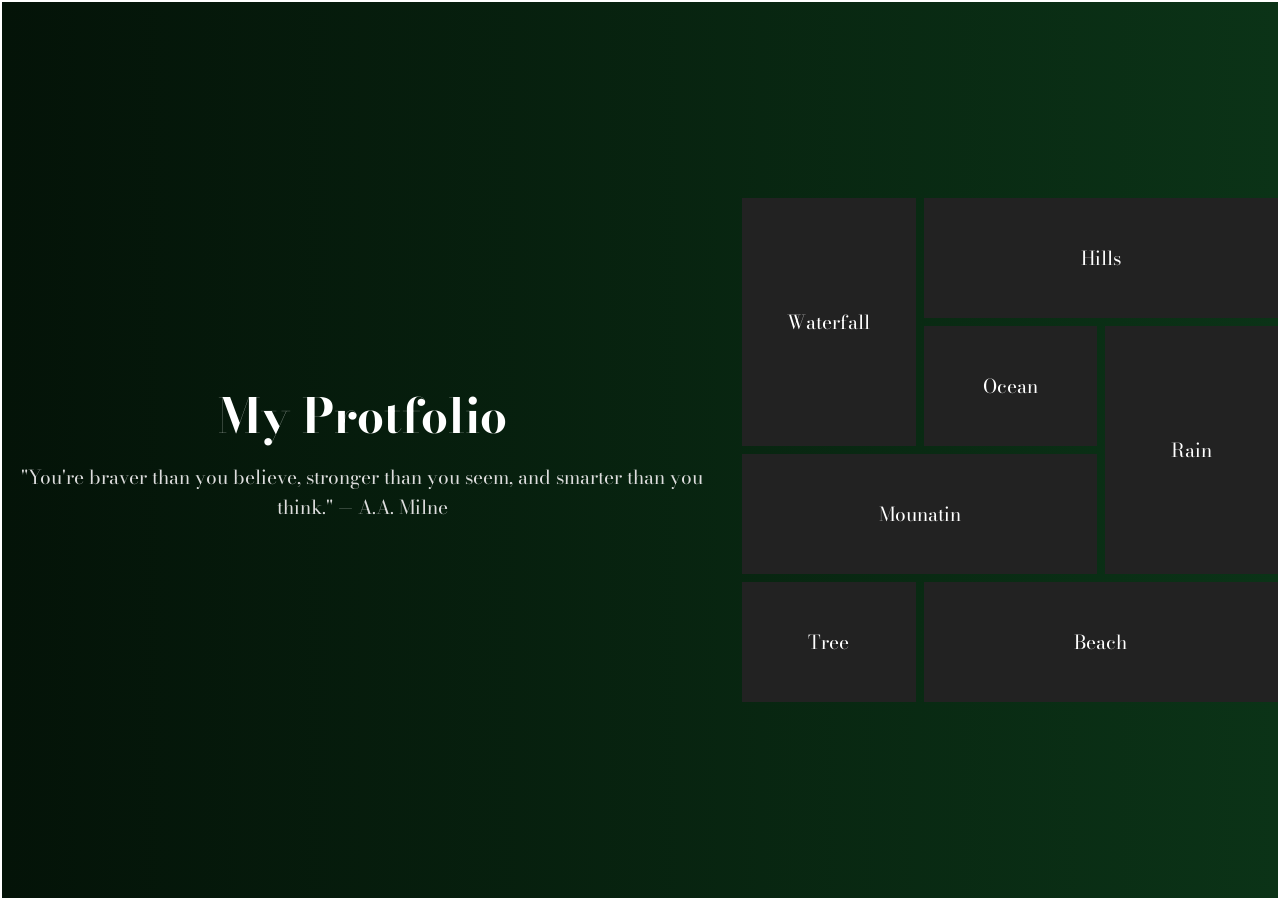
<file: grid-practice/index.html>
<!DOCTYPE html>
<html lang="en">
<head>
    <meta charset="UTF-8">
    <meta name="viewport" content="width=device-width, initial-scale=1.0">
    <title>Protfolio</title>
    <link rel="stylesheet" href="style.css">
</head>
<body>
    <div class="container">
       <div class="text-left">
      <h2 class="heading">My Protfolio </h2>

      <p class="subheading">"You're braver than you believe, stronger than you seem, and smarter than you think." — A.A. Milne</p>
    
       </div> 
       <div class="gellery">
        <div class="box  row-2" style="background-image: url(https://images.unsplash.com/photo-1433086966358-54859d0ed716?q=80&w=687&auto=format&fit=crop&ixlib=rb-4.1.0&ixid=M3wxMjA3fDB8MHxwaG90by1wYWdlfHx8fGVufDB8fHx8fA%3D%3D);">Waterfall</div>
        <div class="box col-2 " style="background-image: url(https://images.unsplash.com/photo-1515085014016-7ddbcc53a348?q=80&w=1470&auto=format&fit=crop&ixlib=rb-4.1.0&ixid=M3wxMjA3fDB8MHxwaG90by1wYWdlfHx8fGVufDB8fHx8fA%3D%3D);">Hills</div>
        <div class="box" style="background-image: url(https://images.unsplash.com/photo-1439405326854-014607f694d7?q=80&w=1470&auto=format&fit=crop&ixlib=rb-4.1.0&ixid=M3wxMjA3fDB8MHxwaG90by1wYWdlfHx8fGVufDB8fHx8fA%3D%3D);">Ocean</div>
        <div class="box row-2" style="background-image: url(https://images.unsplash.com/photo-1518173946687-a4c8892bbd9f?q=80&w=687&auto=format&fit=crop&ixlib=rb-4.1.0&ixid=M3wxMjA3fDB8MHxwaG90by1wYWdlfHx8fGVufDB8fHx8fA%3D%3D);">Rain</div>
        <div class="box col-2" style="background-image: url(https://images.unsplash.com/photo-1464822759023-fed622ff2c3b?q=80&w=1470&auto=format&fit=crop&ixlib=rb-4.1.0&ixid=M3wxMjA3fDB8MHxwaG90by1wYWdlfHx8fGVufDB8fHx8fA%3D%3D);">Mounatin</div>
        <div class="box" style="background-image: url(https://images.unsplash.com/photo-1503785640985-f62e3aeee448?q=80&w=1474&auto=format&fit=crop&ixlib=rb-4.1.0&ixid=M3wxMjA3fDB8MHxwaG90by1wYWdlfHx8fGVufDB8fHx8fA%3D%3D);">Tree</div>
        <div class="box col-2" style="background-image: url(https://images.unsplash.com/photo-1471922694854-ff1b63b20054?q=80&w=1472&auto=format&fit=crop&ixlib=rb-4.1.0&ixid=M3wxMjA3fDB8MHxwaG90by1wYWdlfHx8fGVufDB8fHx8fA%3D%3D);">Beach</div>
       </div>
    </div>
</body>
</html>
</file>
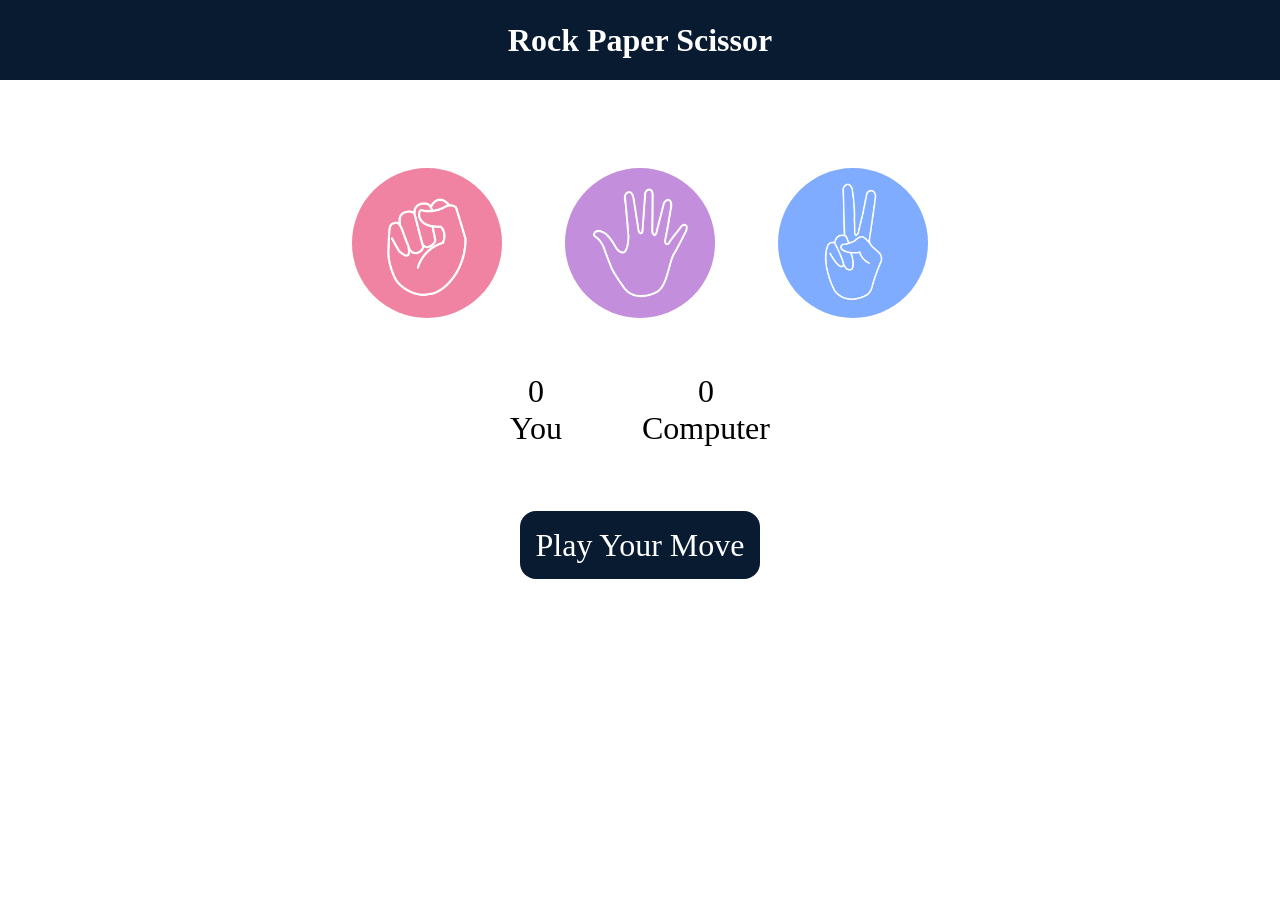
<file: java/mini-game/index.html>
<!DOCTYPE html>
<html lang="en">
<head>
    <meta charset="UTF-8">
    <meta name="viewport" content="width=device-width, initial-scale=1.0">
    <title>Stone Paper Scissor</title>
    <link rel="icon" type="image/png" href="./asset/asset 42.png">
    <link rel="stylesheet" href="style.css">
</head>
<body>
    <h1>Rock Paper Scissor</h1>
<div class="choices">
    <div class="choice" id="rock">
        <img src="./asset/rock.png" alt="Rock">
    </div>

    <div class="choice" id="paper">
        <img src="./asset/paper.png" alt="Paper">
    </div>

    <div class="choice" id="scissors">
        <img src="./asset/scissors.png" alt="Scissors">
    </div>
</div>

<div class="score-boaed">
    <div class="score">
        <p id="User-score">0</p>
        <p>You</p>
    </div>
    <div class="score">
         <p id="Comp-score">0</p>
         <p>Computer</p>
    </div>
</div>
    <div class="msg-container">
        <p id="msg">Play Your Move</p>
    </div>

    <script src="script.js"></script>
</body>
</html>
</file>
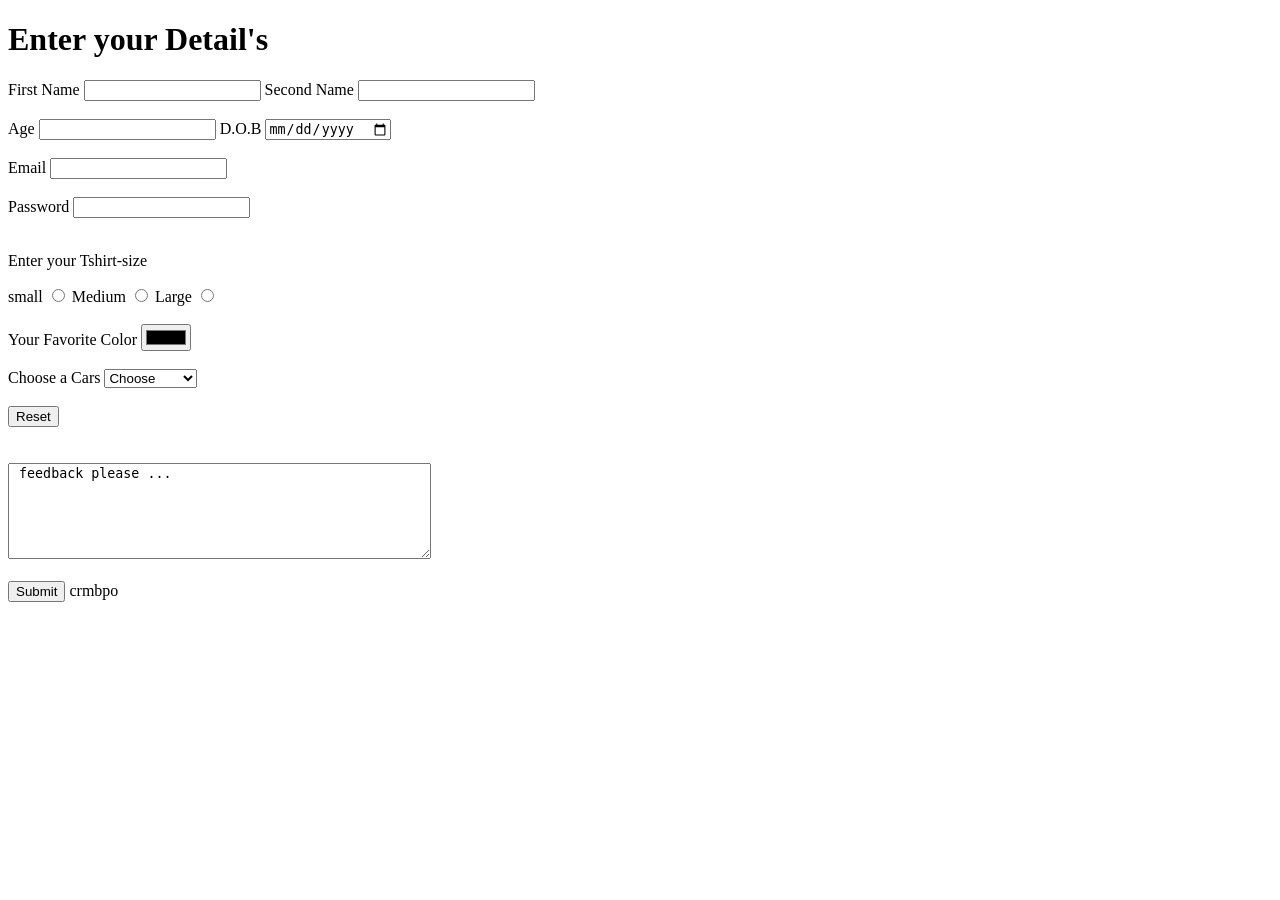
<file: practice-folder/fourlevel.html>
<!DOCTYPE html>
<html lang="en">

<head>
    <meta charset="UTF-8">
    <meta name="viewport" content="width=device-width, initial-scale=1.0">
    <title>Document</title>
</head>
<header>
    <h1>Enter your Detail's</h1>
    <form action="">

        <label for="first Name">First Name</label>
        <input id="first Name" type="text">
        <label for="Second Name">Second Name</label>
        <input id="second Name" type="text">

        <br><br>

        <label for="age">Age</label>
        <input id="age" type="number">
        <lable for="D.O.B">D.O.B</lable>
        <input id="D.O.B" type="date">

        <br><br>

        <label for="mail">Email</label>
        <input id="mail" type="email">

        <br><br>

        <label for="Password">Password</label>
        <input id="Password" type="password">

        <br><br>

        <p>Enter your Tshirt-size</p>
        <label for="small">small</label>
        <input id="small" name="TshirtSize" type="radio">
        <label for="medium">Medium</label>
        <input id="medium" name="TshirtSize" type="radio">
        <label for="Large">Large</label>
        <input id="Large" name="TshirtSize" type="radio">

        <br><br>

        <label for="color">Your Favorite Color</label>
        <input id="color" type="color">
        <br><br>

        <label for="Cars">Choose a Cars</label>
        <select name="Car" id="Cars">
            <option value="choose">Choose</option>
            <option value="BMW">BMW</option>
            <option value="Pagani">Pagani</option>
            <option value="Porsha">Porsha</option>
            <option value="Farari">Farari</option>
            <option value="Bugati">Bugati</option>
            <option value="mercedes">mercedes</option>
            <option value="Lamborgani">Lamborgani</option>
            <option value="Mcleran">Mcleran</option>
        </select>
        <Br><br>

        <input type="reset">

    </form>
</header>

<br><br>
<textarea name="feedback" placeholder="Enter your feedback here..." rows="6" cols="50"> feedback please ...</textarea>

<br><br>
<input type="submit" value="Submit">

</form>
</table>

<body>

</body>
crmbpo

</html>
</file>
<file: grid-practice/style.css>
@import url('https://fonts.googleapis.com/css2?family=Bodoni+Moda:ital,opsz,wght@0,6..96,400..900;1,6..96,400..900&display=swap');

*{
    margin: 0;
    padding: 0;
    box-sizing: border-box; 
}

body{
    font-family: "Bodoni Moda", serif;
    font-size: 1.2rem;

}

.container{
    min-height: 100vh;
    display: flex;
    justify-content: space-evenly;
    align-items: center;
    gap:20px;
    background: linear-gradient( to right, #041308,#0b3317);
    border:2px solid white;
}

.border{
    border: 2px  solid white;

}

.left-text{
    flex-basis: 30%;
}

.heading{
    font-size: 3rem;
    color:white;
    text-align: center;
}

.subheading{
    color: #ddd;
    margin-top: 10px;
    text-align: center;
}

.gellery{
    flex-basis: 50%;
    display: grid;
    gap:8px;
    grid-template-columns: repeat(3, 1fr);
    grid-auto-rows: 120px;
}

.box{
    background-size: cover;
    background-position: top;
    color:white;
    display: flex;
    justify-content: center;
    align-items: center;
    background-color: #222;
    background-blend-mode:hard-light;
    transition: all 1s ease-out;
    cursor: pointer;
}

.box:hover{
    background-color:#999;
    background-position: center;
    box-shadow: 0 0 4px #fff;
}
.row-2{
    grid-row: span 2;

}

.col-2{
    grid-column: span 2;
}


/* media Quari for width <= 1024px */

@media screen and (max-width:1024px) {
    .container{
        flex-direction: column;
        padding-block: 20px;
    }
    .gellery{
        width:100%;
        padding-inline:12px;
        grid-auto-rows:220px;
    }
    .box{
     grid-row: span 1;
     grid-column: span 3;
    }
}
</file>
<file: java/mini-game/style.css>
*{
    margin: 0;
    padding: 0;
    text-align: center;
}

h1{
    background-color:#081b31;
    color:#fff;
    height:5rem;
    line-height:5rem;
}

.choice{
    height: 165px;
    width: 165px;
    border-radius: 50%;
    display: flex;
    justify-content: center;
    align-items: center;
}

.choice:hover{
    cursor: pointer;
    background-color: #081b31;
}

img{
    height: 150px;
    width: 150px;
    object-fit:cover;
    border-radius: 50%;
}

.choices{
    display: flex;
    justify-content: center;
    align-items: center;
    gap:3rem;
    margin-top: 5rem;


}

.score-boaed{
    display: flex;
    justify-content: center;
    align-items: center;
    font-size: 2rem;
    margin-top: 3rem;
    gap: 5rem;
}

#user-score, 
#comp-score{
    font-size:4rem;

}

.msg-container{
    margin-top: 5rem;
}

#msg{
    background-color:#081b31;
    color:#fff;
    margin-top: 5rem;
    font-size: 2rem;
    display: inline;
    padding: 1rem;
    border-radius: 1rem;

}
</file>
